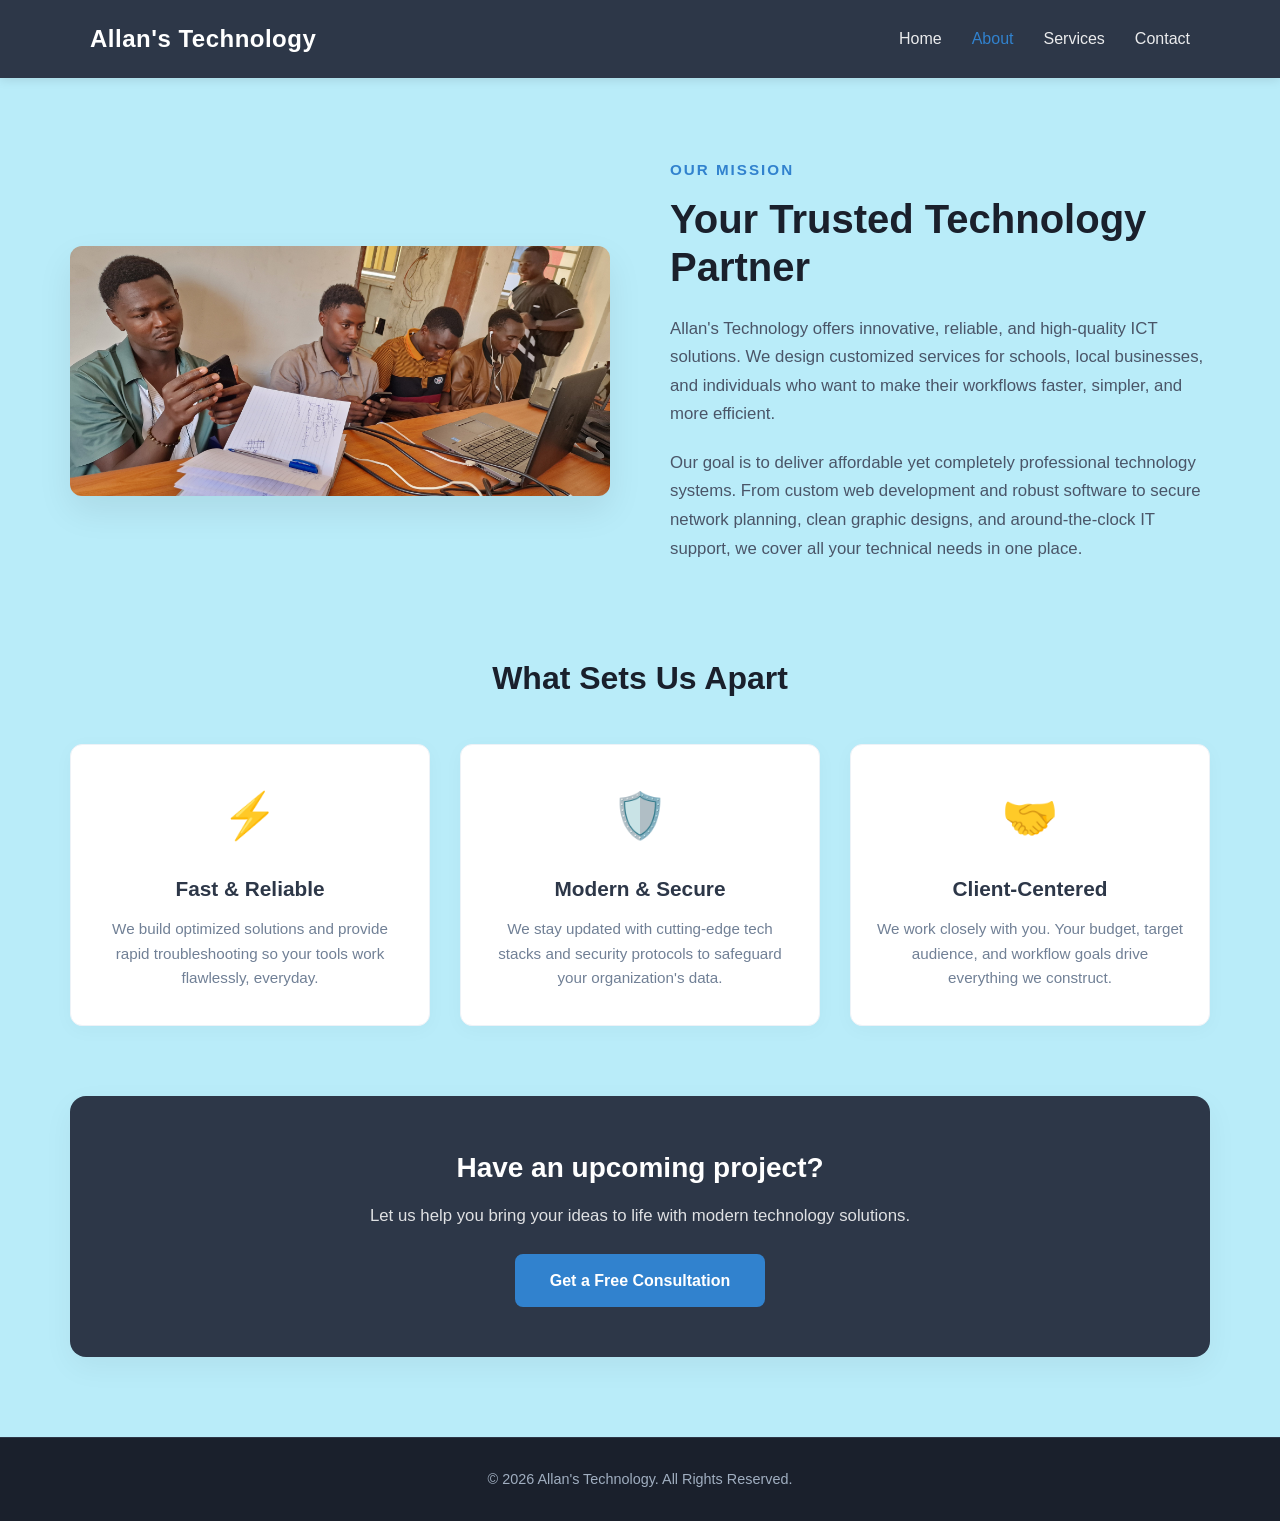
<file: About.html>
<!DOCTYPE html>
<html lang="en">
<head>
  <meta charset="UTF-8">
  <meta name="viewport" content="width=device-width, initial-scale=1.0">
  <title>About Us - Allan's Technology</title>
 
  <style>
    /* --- CSS RESET & BASE STYLES --- */
    * {
      margin: 0;
      padding: 0;
      box-box: border-box;
      box-sizing: border-box;
    }

    body {
      font-family: 'Inter', sans-serif;
      line-height: 1.6;
      color: #333333;
      background-color: #b9ecf9;
    }

    a {
      text-decoration: none;
      color: inherit;
    }

    /* --- HEADER & NAVIGATION --- */
    header {
      background-color: #2d3748; /* Matching the dark grey/blue navbar in your screenshot */
      color: #ffffff;
      padding: 20px 0;
      position: sticky;
      top: 0;
      z-index: 1000;
      box-shadow: 0 2px 10px rgba(0, 0, 0, 0.1);
    }

    .nav-container {
      max-width: 1140px;
      margin: 0 auto;
      display: flex;
      justify-content: space-between;
      align-items: center;
      padding: 0 20px;
    }

    .logo {
      font-size: 1.5rem;
      font-weight: 700;
      letter-spacing: 0.5px;
    }

    .nav-links {
      display: flex;
      list-style: none;
      gap: 30px;
    }

    .nav-links a {
      font-size: 1rem;
      font-weight: 500;
      transition: color 0.3s ease;
      opacity: 0.9;
    }

    .nav-links a:hover,
    .nav-links a.active {
      color: #3182ce; /* Active link blue accent */
      opacity: 1;
    }

    /* --- ABOUT SECTION --- */
    .about-section {
      padding: 80px 20px;
    }

    .about-container {
      max-width: 1140px;
      margin: 0 auto;
    }

    /* Two-Column Row */
    .about-row {
      display: flex;
      align-items: center;
      justify-content: space-between;
      gap: 60px;
      margin-bottom: 70px;
    }

    .about-col {
      flex: 1;
    }

    /* Left Side: Image Container */
    .image-container {
      position: relative;
    }

    .about-img {
      width: 100%;
      max-width: 800px;
      height: 250px;
      object-fit: cover;
      border-radius: 12px;
      box-shadow: 0 15px 35px rgba(0, 0, 0, 0.08);
      background-color: #e2e8f0; /* Gray fallback background in case the image fails to load */
      display: block;
    }

    /* Right Side: Text */
    .section-tagline {
      color: #3182ce;
      font-size: 0.95rem;
      text-transform: uppercase;
      letter-spacing: 2px;
      margin-bottom: 12px;
      font-weight: 700;
    }

    .section-title {
      font-size: 2.5rem;
      color: #1a202c;
      margin-bottom: 24px;
      font-weight: 700;
      line-height: 1.2;
    }

    .about-description {
      font-size: 1.05rem;
      line-height: 1.7;
      color: #4a5568;
      margin-bottom: 20px;
    }

    /* --- VALUES CARD SECTION --- */
    .values-section-title {
      text-align: center;
      font-size: 2rem;
      color: #1a202c;
      margin-bottom: 40px;
      font-weight: 700;
    }

    .values-row {
      display: flex;
      justify-content: space-between;
      gap: 30px;
      margin-bottom: 70px;
    }

    .value-card {
      flex: 1;
      background: #ffffff;
      padding: 35px 25px;
      border-radius: 12px;
      box-shadow: 0 4px 20px rgba(0, 0, 0, 0.03);
      transition: transform 0.3s ease, box-shadow 0.3s ease;
      text-align: center;
      border: 1px solid #edf2f7;
    }

    .value-card:hover {
      transform: translateY(-8px);
      box-shadow: 0 12px 30px rgba(0, 0, 0, 0.08);
    }

    .value-icon {
      font-size: 2.8rem;
      margin-bottom: 20px;
    }

    .value-card h3 {
      font-size: 1.3rem;
      color: #2d3748;
      margin-bottom: 12px;
      font-weight: 600;
    }

    .value-card p {
      font-size: 0.95rem;
      line-height: 1.6;
      color: #718096;
    }

    /* --- CALL TO ACTION (CTA) --- */
    .about-cta {
      text-align: center;
      background: #2d3748;
      color: #ffffff;
      padding: 50px 30px;
      border-radius: 16px;
      box-shadow: 0 10px 30px rgba(0, 0, 0, 0.05);
    }

    .about-cta h4 {
      font-size: 1.75rem;
      margin-bottom: 12px;
      font-weight: 600;
    }

    .about-cta p {
      font-size: 1.05rem;
      opacity: 0.85;
      margin-bottom: 24px;
    }

    .cta-button {
      display: inline-block;
      background-color: #3182ce;
      color: #ffffff;
      padding: 14px 35px;
      font-weight: 600;
      border-radius: 8px;
      transition: background-color 0.2s ease, transform 0.1s ease;
    }

    .cta-button:hover {
      background-color: #2b6cb0;
      transform: translateY(-1px);
    }

    /* --- FOOTER --- */
    footer {
      background-color: #1a202c;
      color: #a0aec0;
      padding: 30px 20px;
      text-align: center;
      font-size: 0.9rem;
      border-top: 1px solid #2d3748;
    }

    /* --- RESPONSIVE LAYOUT (Mobile-Friendly) --- */
    @media (max-width: 768px) {
      .nav-container {
        flex-direction: column;
        gap: 15px;
      }

      .about-row {
        flex-direction: column;
        gap: 40px;
      }

      .about-img {
        max-width: 100%;
        height: auto;
        max-height: 280px;
      }

      .values-row {
        flex-direction: column;
        gap: 20px;
      }

      .section-title {
        font-size: 2rem;
      }
    }
  </style>
</head>
<body>

  <!-- HEADER & NAVIGATION -->
  <header>
    <div class="nav-container">
      <div class="logo">Allan's Technology</div>
      <nav>
        <ul class="nav-links">
          <li><a href="index.html">Home</a></li>
          <li><a href="about.html" class="active">About</a></li>
          <li><a href="services.html">Services</a></li>
          <li><a href="contact.html">Contact</a></li>
        </ul>
      </nav>
    </div>
  </header>

  <!-- MAIN CONTENT AREA -->
  <main class="about-section">
    <div class="about-container">
      
      <!-- Top Section: Image & Intro text -->
      <div class="about-row">
        <!-- Left: Image Box -->
        <div class="about-col image-container">
          
          <img src="company.jpg" width="200" height="200" alt="About Allan's Technology Logo" class="about-img">
        </div>
        
        <!-- Right: Professional Narrative -->
        <div class="about-col">
          <h3 class="section-tagline">Our Mission</h3>
          <h2 class="section-title">Your Trusted Technology Partner</h2>
          <p class="about-description">
            Allan's Technology offers innovative, reliable, and high-quality ICT solutions. We design customized services for schools, local businesses, and individuals who want to make their workflows faster, simpler, and more efficient.
          </p>
          <p class="about-description">
            Our goal is to deliver affordable yet completely professional technology systems. From custom web development and robust software to secure network planning, clean graphic designs, and around-the-clock IT support, we cover all your technical needs in one place.
          </p>
        </div>
      </div>

      <!-- Center: Company Values Title -->
      <h2 class="values-section-title">What Sets Us Apart</h2>

      <!-- Bottom Grid: Three Core Cards -->
      <div class="values-row">
        <!-- Card 1 -->
        <div class="value-card">
          <div class="value-icon">⚡</div>
          <h3>Fast & Reliable</h3>
          <p>We build optimized solutions and provide rapid troubleshooting so your tools work flawlessly, everyday.</p>
        </div>
        
        <!-- Card 2 -->
        <div class="value-card">
          <div class="value-icon">🛡️</div>
          <h3>Modern & Secure</h3>
          <p>We stay updated with cutting-edge tech stacks and security protocols to safeguard your organization's data.</p>
        </div>
        
        <!-- Card 3 -->
        <div class="value-card">
          <div class="value-icon">🤝</div>
          <h3>Client-Centered</h3>
          <p>We work closely with you. Your budget, target audience, and workflow goals drive everything we construct.</p>
        </div>
      </div>

      <!-- Footer Action Block -->
      <div class="about-cta">
        <h4>Have an upcoming project?</h4>
        <p>Let us help you bring your ideas to life with modern technology solutions.</p>
        <a href="#contact" class="cta-button">Get a Free Consultation</a>
      </div>

    </div>
  </main>

  <!-- FOOTER -->
  <footer>
    <p class="copyright">

© 2026 Allan's Technology.

All Rights Reserved.

</p>
  </footer>

</body>
</html>
</file>
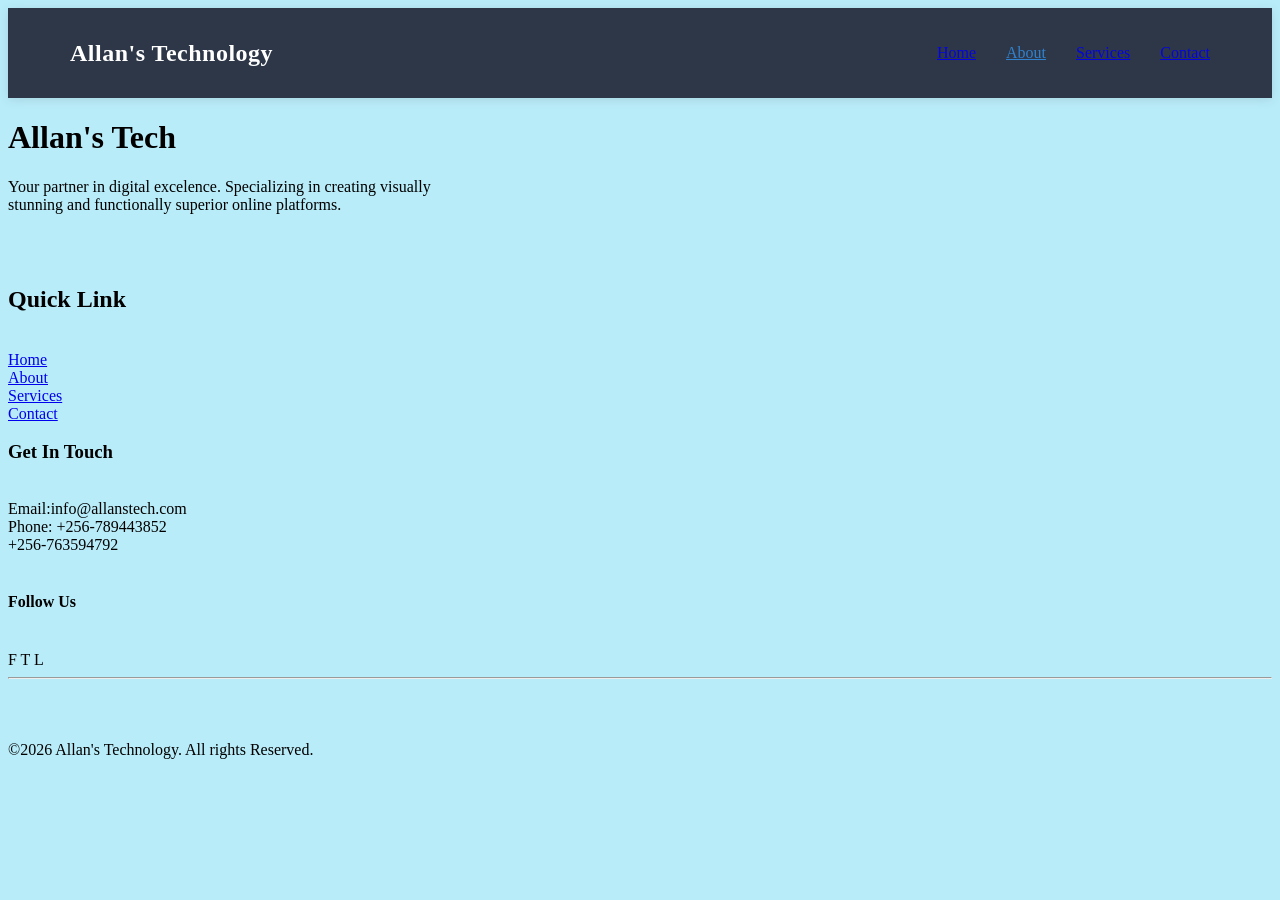
<file: Allan's Tech2.html>
<!DOCTYPE html>
<html lang="en">
<head>
    <meta charset="UTF-8">
    <meta name="viewport" content="width=device-width, initial-scale=1.0">
    <title>contact</title>
    <style>
        body{
            background-color: #b9ecf9;
        }
        header {
      background-color: #2d3748; /* Matching the dark grey/blue navbar in your screenshot */
      color: #ffffff;
      padding: 20px 0;
      position: sticky;
      top: 0;
      z-index: 1000;
      box-shadow: 0 2px 10px rgba(0, 0, 0, 0.1);
    }
       .nav-container {
      max-width: 1140px;
      margin: 0 auto;
      display: flex;
      justify-content: space-between;
      align-items: center;
      padding: 0 20px;
    }

    .logo {
      font-size: 1.5rem;
      font-weight: 700;
      letter-spacing: 0.5px;
    }

    .nav-links {
      display: flex;
      list-style: none;
      gap: 30px;
    }

    .nav-links a {
      font-size: 1rem;
      font-weight: 500;
      transition: color 0.3s ease;
      opacity: 0.9;
    }

    .nav-links a:hover,
    .nav-links a.active {
      color: #3182ce; /* Active link blue accent */
      opacity: 1;
    }


    </style>
</head>
<body>
     <header>
    <div class="nav-container">
      <div class="logo">Allan's Technology</div>
      <nav>
        <ul class="nav-links">
          <li><a href="index.html">Home</a></li>
          <li><a href="about.html" class="active">About</a></li>
          <li><a href="services.html">Services</a></li>
          <li><a href="contact.html">Contact</a></li>
        </ul>
      </nav>
    </div>
  </header>
    <h1>Allan's Tech</h1>
    <p> Your partner in digital excelence. Specializing in creating visually <br>
    stunning and functionally superior online platforms.</p><br> 
    <br>
    <h2>Quick Link</h2><br>
    <a href="#home">Home</a><br>
<a href="About.html">About</a><br>
<a href="services.html">Services</a><br>
<a href="Contact.html">Contact</a>
    <br>
    <h3>Get In Touch</h3><br>
    Email:info@allanstech.com <br>
    Phone: +256-789443852 <br>
           +256-763594792  <br>
           <br>
           <h4> Follow Us</h4><br>
           F  T  L <br>
           <hr> <br>
           <br>
           <br>
        &copy;2026 Allan's Technology. All rights Reserved.
</body>
</html>
</file>
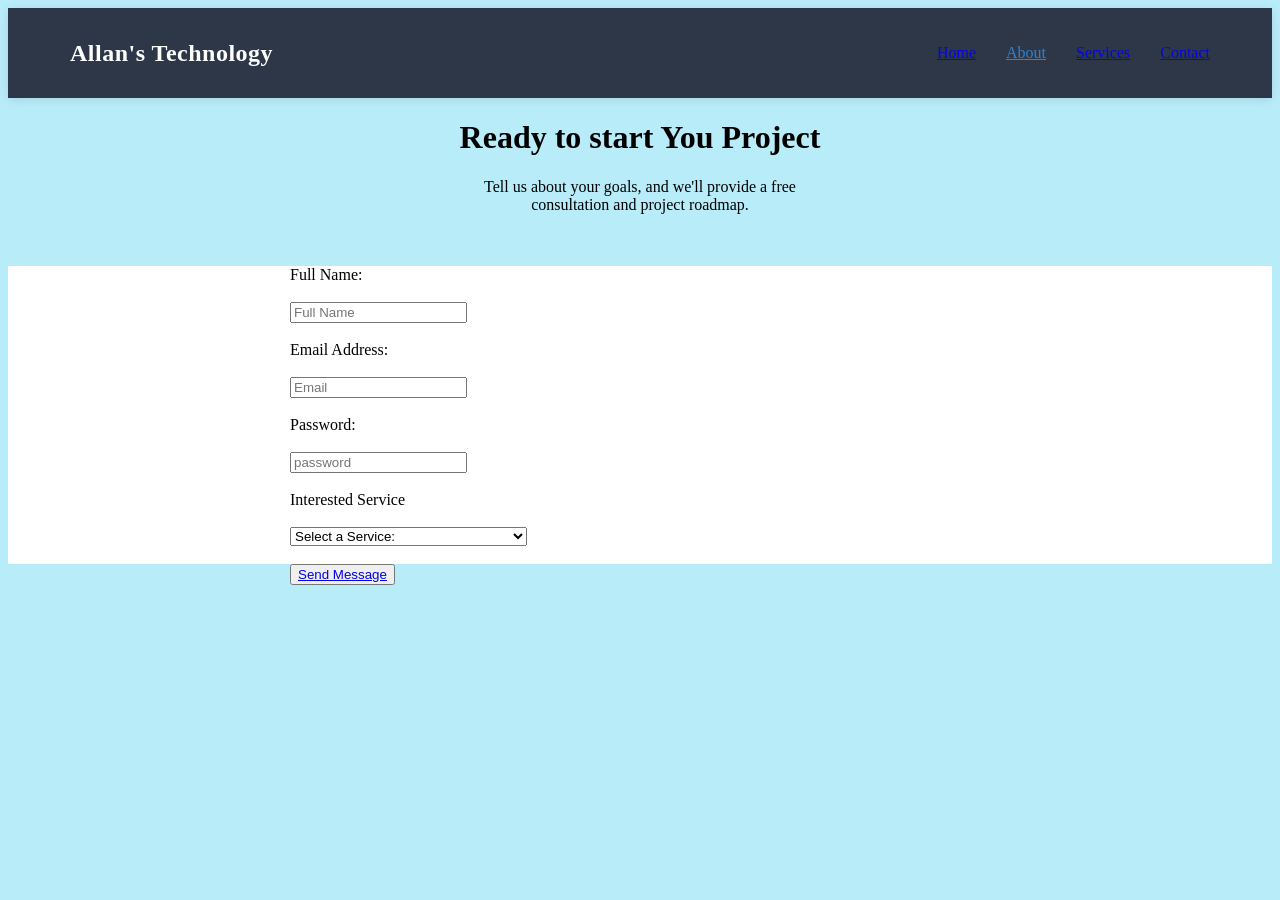
<file: Contact.html>
<!DOCTYPE html>
<html lang="en">
<head>
    <meta charset="UTF-8">
    <meta name="viewport" content="width=device-width, initial-scale=1.0">
    <title>Contact</title>
      <style>
        body{
            background: #b9ecf9;
        }
         header {
      background-color: #2d3748; /* Matching the dark grey/blue navbar in your screenshot */
      color: #ffffff;
      padding: 20px 0;
      position: sticky;
      top: 0;
      z-index: 1000;
      box-shadow: 0 2px 10px rgba(0, 0, 0, 0.1);
    }
       .nav-container {
      max-width: 1140px;
      margin: 0 auto;
      display: flex;
      justify-content: space-between;
      align-items: center;
      padding: 0 20px;
    }

    .logo {
      font-size: 1.5rem;
      font-weight: 700;
      letter-spacing: 0.5px;
    }

    .nav-links {
      display: flex;
      list-style: none;
      gap: 30px;
    }

    .nav-links a {
      font-size: 1rem;
      font-weight: 500;
      transition: color 0.3s ease;
      opacity: 0.9;
    }

    .nav-links a:hover,
    .nav-links a.active {
      color: #3182ce; /* Active link blue accent */
      opacity: 1;
    }


button{
    text-decoration: none;
    color: #000;
    position: absolute;
    text-align: center;
    text-item: center;
}
button:hover{
    color: rgb(59,174, 209);
}
#details{
background:#ffffff;
}
form{
    width:100%;
    max-width:700px;
    margin:auto;

}
h1{
    text-align: center;
    color: black;
}
p{
    text-align: center;
}
    </style>
</head>
<body>
     <header>
    <div class="nav-container">
      <div class="logo">Allan's Technology</div>
      <nav>
        <ul class="nav-links">
          <li><a href="index.html">Home</a></li>
          <li><a href="about.html" class="active">About</a></li>
          <li><a href="services.html">Services</a></li>
          <li><a href="contact.html">Contact</a></li>
        </ul>
      </nav>
    </div>
  </header>
    <h1> Ready to start You Project</h1>
    <p>Tell us  about your goals, and we'll provide a free <br> consultation and project roadmap. </p><br>
    <br>
    <section id="details">
    <form action="text"><label for="#">Full Name:</label><br> 
        <br>
    <input type="text"name="fullname"placeholder="Full Name"required><br>
    <br>
    <label for="#">Email Address:</label><br>
    <br>
    <input type="text"name="fullname"placeholder="Email"required><br>
    <br>
     <label for="#">Password:</label><br>
    <br>
    <input type="text"name="fullname"placeholder="password"required><br>
    <br>
    <label for="#">Interested Service</label><br>
    <br>
<select name="Select a Service" id="Select a Service">
    <option value="text">Select a Service:</option>
     <option value="text"> Web Design(UX/UI)</option>
        <option value="text"> Web Development</option>
        <option value="text"> Graphic Design/Branding</option>
        <option value="text"> Full Package(Design&Development)</option>
</select><br>
<br>
    <button type="submit"><a href="Allan's Tech2.html">Send Message</a></button>
    </form>
    </section>
</body>
</html>
</file>
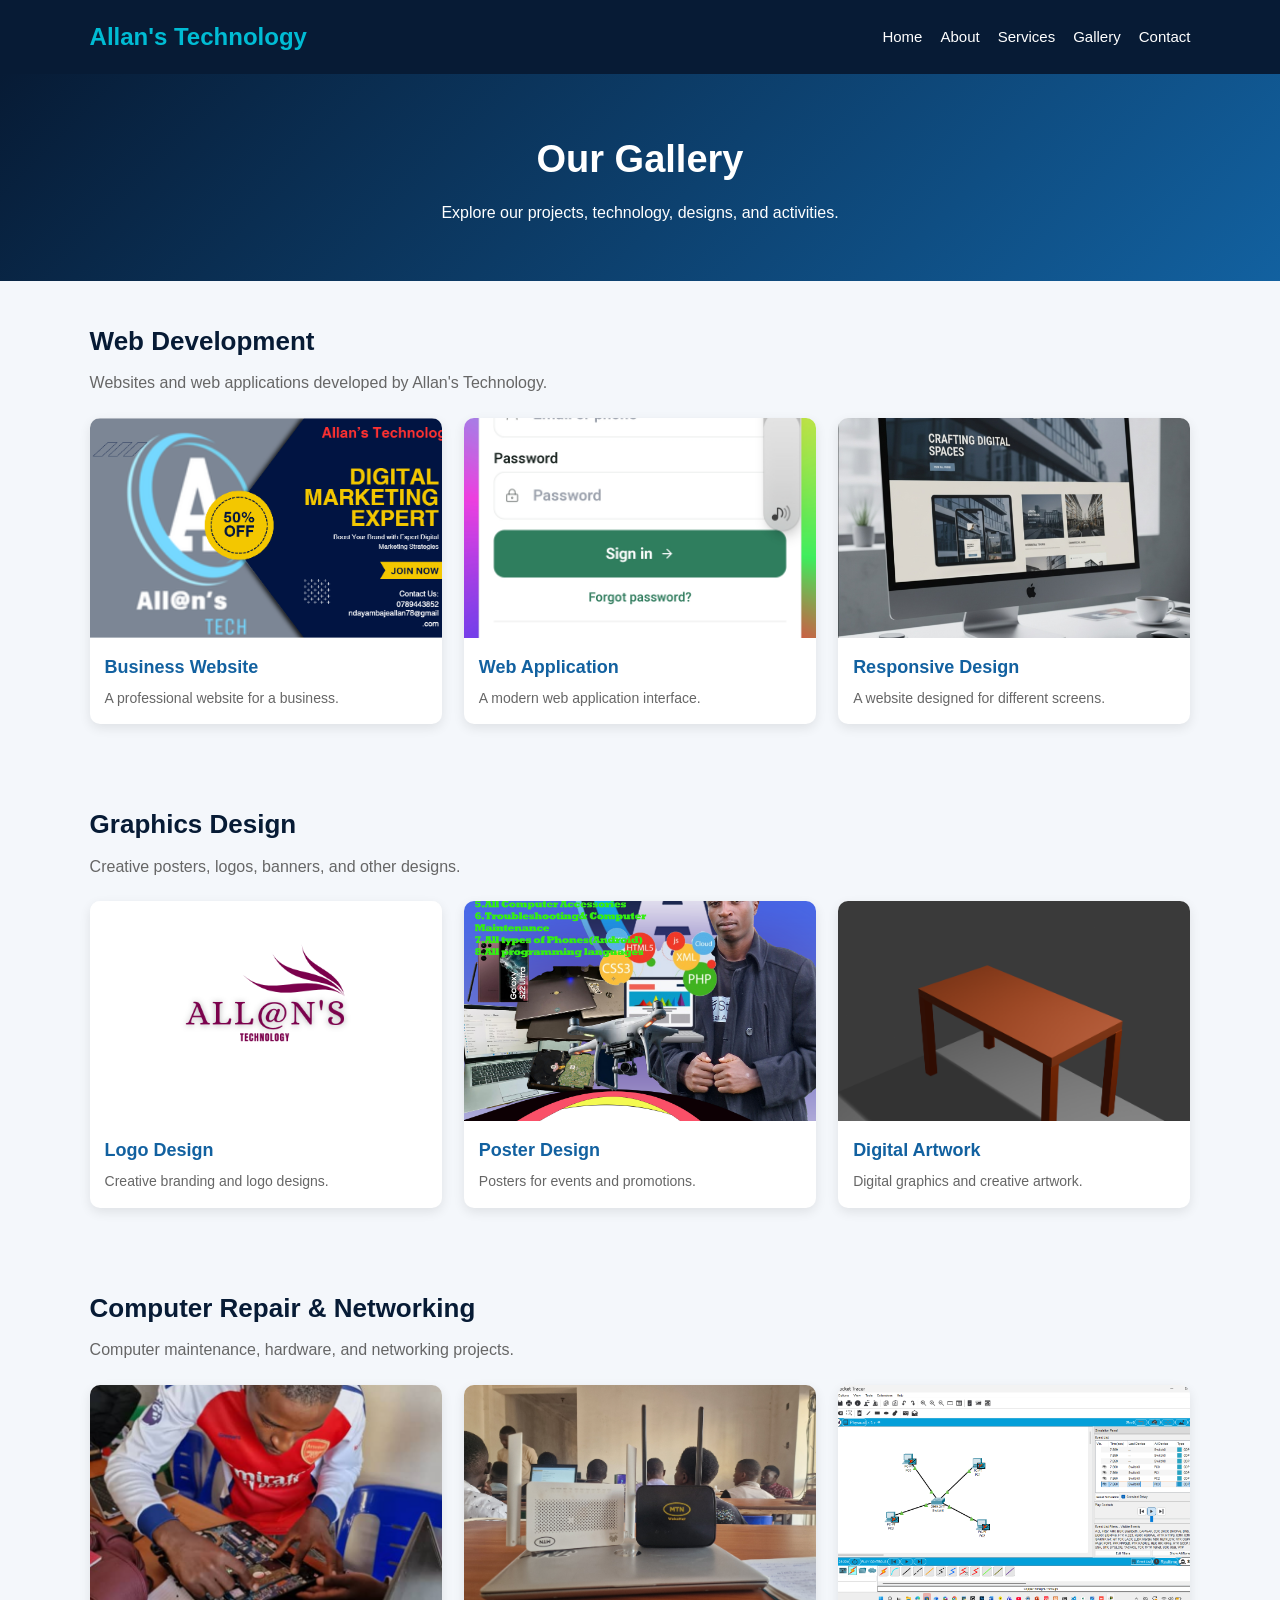
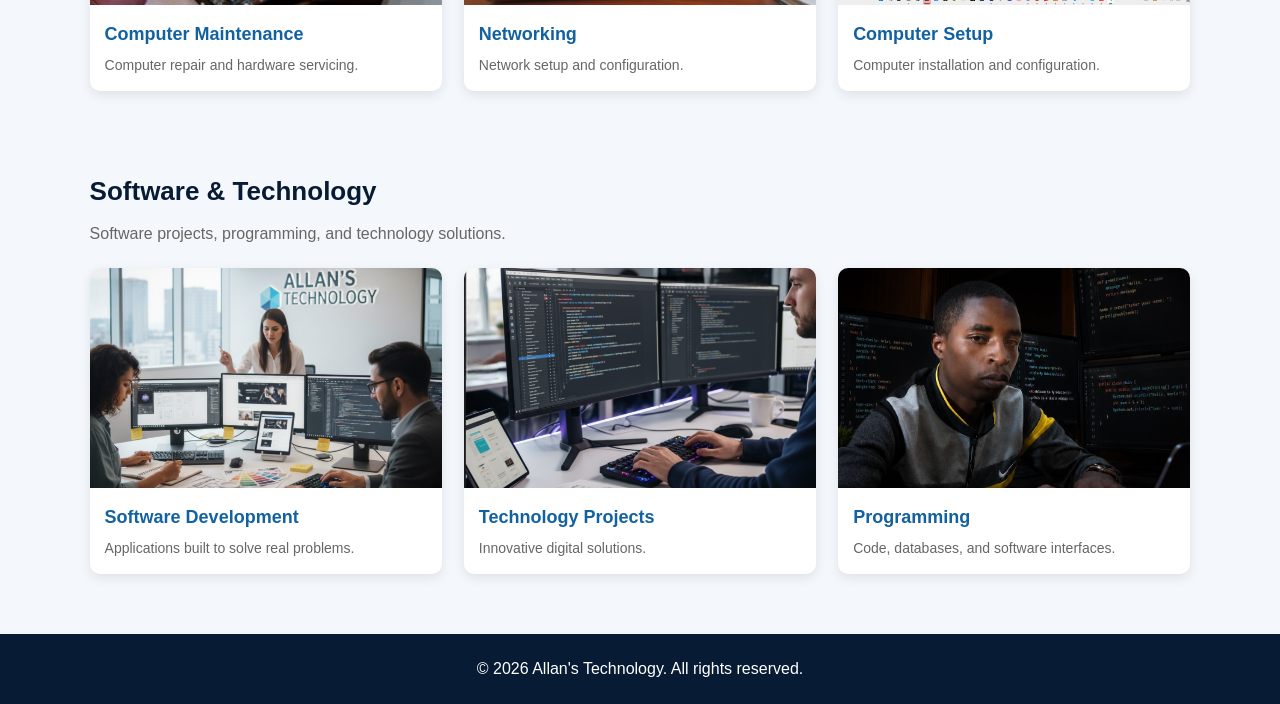
<file: gallery.html>
<!DOCTYPE html>
<html lang="en">
<head>
    <meta charset="UTF-8">
    <meta name="viewport" content="width=device-width, initial-scale=1.0">
    <title>Gallery | Allan's Technology</title>

    <style>
        * {
            margin: 0;
            padding: 0;
            box-sizing: border-box;
        }

        body {
            font-family: Arial, sans-serif;
            background-color: #f4f7fb;
            color: #222;
            line-height: 1.6;
        }

        /* Navigation bar */
        header {
            background-color: #071b35;
            color: white;
            padding: 18px 7%;
            display: flex;
            justify-content: space-between;
            align-items: center;
            flex-wrap: wrap;
            gap: 15px;
        }

        .logo {
            font-size: 24px;
            font-weight: bold;
            color: #00bcd4;
        }

        nav {
            display: flex;
            flex-wrap: wrap;
            gap: 18px;
        }

        nav a {
            color: white;
            text-decoration: none;
            font-size: 15px;
        }

        nav a:hover {
            color: #00bcd4;
        }

        /* Gallery introduction */
        .hero {
            text-align: center;
            padding: 55px 20px;
            background: linear-gradient(135deg, #071b35, #1261a0);
            color: white;
        }

        .hero h1 {
            font-size: 38px;
            margin-bottom: 10px;
        }

        .hero p {
            font-size: 16px;
        }

        /* Gallery sections */
        .gallery-section {
            padding: 40px 7%;
        }

        .gallery-section h2 {
            color: #071b35;
            margin-bottom: 8px;
            font-size: 26px;
        }

        .section-description {
            color: #666;
            margin-bottom: 22px;
        }

        /* Responsive picture columns */
        .gallery-grid {
            display: grid;
            grid-template-columns: repeat(3, minmax(0, 1fr));
            gap: 22px;
        }

        .gallery-item {
            background: white;
            border-radius: 10px;
            overflow: hidden;
            box-shadow: 0 4px 12px rgba(0, 0, 0, 0.09);
            transition: transform 0.3s;
        }

        .gallery-item:hover {
            transform: translateY(-5px);
        }

        .gallery-item img {
            display: block;
            width: 100%;
            height: 220px;
            object-fit: cover;
        }

        .gallery-caption {
            padding: 15px;
        }

        .gallery-caption h3 {
            color: #1261a0;
            margin-bottom: 5px;
            font-size: 18px;
        }

        .gallery-caption p {
            color: #666;
            font-size: 14px;
        }

        /* Footer */
        footer {
            text-align: center;
            background-color: #071b35;
            color: white;
            padding: 22px;
            margin-top: 20px;
        }

        /* Tablet */
        @media (max-width: 900px) {
            .gallery-grid {
                grid-template-columns: repeat(2, minmax(0, 1fr));
            }
        }

        /* Mobile phone */
        @media (max-width: 550px) {
            header {
                flex-direction: column;
                text-align: center;
            }

            nav {
                justify-content: center;
                gap: 12px;
            }

            .hero h1 {
                font-size: 30px;
            }

            .gallery-grid {
                grid-template-columns: 1fr;
            }

            .gallery-section {
                padding: 30px 5%;
            }
        }
    </style>
</head>

<body>

    <!-- Header and navigation -->
    <header>
        <div class="logo">Allan's Technology</div>

        <nav>
            <a href="index.html">Home</a>
            <a href="about.html">About</a>
            <a href="services.html">Services</a>
            <a href="gallery.html">Gallery</a>
            <a href="contact.html">Contact</a>
        </nav>
    </header>

    <!-- Introduction -->
    <section class="hero">
        <h1>Our Gallery</h1>
        <p>Explore our projects, technology, designs, and activities.</p>
    </section>

    <!-- Section 1: Web development -->
    <section class="gallery-section">
        <h2>Web Development</h2>
        <p class="section-description">
            Websites and web applications developed by Allan's Technology.
        </p>

        <div class="gallery-grid">
            <div class="gallery-item">
                <img src="business.png" alt="Website project one">
                <div class="gallery-caption">
                    <h3>Business Website</h3>
                    <p>A professional website for a business.</p>
                </div>
            </div>

            <div class="gallery-item">
                <img src="web.jpg" alt="Website project two">
                <div class="gallery-caption">
                    <h3>Web Application</h3>
                    <p>A modern web application interface.</p>
                </div>
            </div>

            <div class="gallery-item">
                <img src="responsive.jpg" alt="Website project three">
                <div class="gallery-caption">
                    <h3>Responsive Design</h3>
                    <p>A website designed for different screens.</p>
                </div>
            </div>
        </div>
    </section>

    <!-- Section 2: Graphics design -->
    <section class="gallery-section">
        <h2>Graphics Design</h2>
        <p class="section-description">
            Creative posters, logos, banners, and other designs.
        </p>

        <div class="gallery-grid">
            <div class="gallery-item">
                <img src="logo.png" alt="Graphic design one">
                <div class="gallery-caption">
                    <h3>Logo Design</h3>
                    <p>Creative branding and logo designs.</p>
                </div>
            </div>

            <div class="gallery-item">
                <img src="poster.png" alt="Graphic design two">
                <div class="gallery-caption">
                    <h3>Poster Design</h3>
                    <p>Posters for events and promotions.</p>
                </div>
            </div>

            <div class="gallery-item">
                <img src="digital.png" alt="Graphic design three">
                <div class="gallery-caption">
                    <h3>Digital Artwork</h3>
                    <p>Digital graphics and creative artwork.</p>
                </div>
            </div>
        </div>
    </section>

    <!-- Section 3: Computer and networking -->
    <section class="gallery-section">
        <h2>Computer Repair & Networking</h2>
        <p class="section-description">
            Computer maintenance, hardware, and networking projects.
        </p>

        <div class="gallery-grid">
            <div class="gallery-item">
                <img src="mantainance.jpg" alt="Computer repair">
                <div class="gallery-caption">
                    <h3>Computer Maintenance</h3>
                    <p>Computer repair and hardware servicing.</p>
                </div>
            </div>

            <div class="gallery-item">
                <img src="Networking.jpg" alt="Networking project">
                <div class="gallery-caption">
                    <h3>Networking</h3>
                    <p>Network setup and configuration.</p>
                </div>
            </div>

            <div class="gallery-item">
                <img src="setup.png" alt="Computer setup">
                <div class="gallery-caption">
                    <h3>Computer Setup</h3>
                    <p>Computer installation and configuration.</p>
                </div>
            </div>
        </div>
    </section>

    <!-- Section 4: Software and technology -->
    <section class="gallery-section">
        <h2>Software & Technology</h2>
        <p class="section-description">
            Software projects, programming, and technology solutions.
        </p>

        <div class="gallery-grid">
            <div class="gallery-item">
                <img src="software.jpg" alt="Software project one">
                <div class="gallery-caption">
                    <h3>Software Development</h3>
                    <p>Applications built to solve real problems.</p>
                </div>
            </div>

            <div class="gallery-item">
                <img src="project.jpg" alt="Technology project">
                <div class="gallery-caption">
                    <h3>Technology Projects</h3>
                    <p>Innovative digital solutions.</p>
                </div>
            </div>

            <div class="gallery-item">
                <img src="programming.png" alt="Programming project">
                <div class="gallery-caption">
                    <h3>Programming</h3>
                    <p>Code, databases, and software interfaces.</p>
                </div>
            </div>
        </div>
    </section>

    <!-- Footer -->
    <footer>
        <p>&copy; 2026 Allan's Technology. All rights reserved.</p>
    </footer>

</body>
</html>
</file>
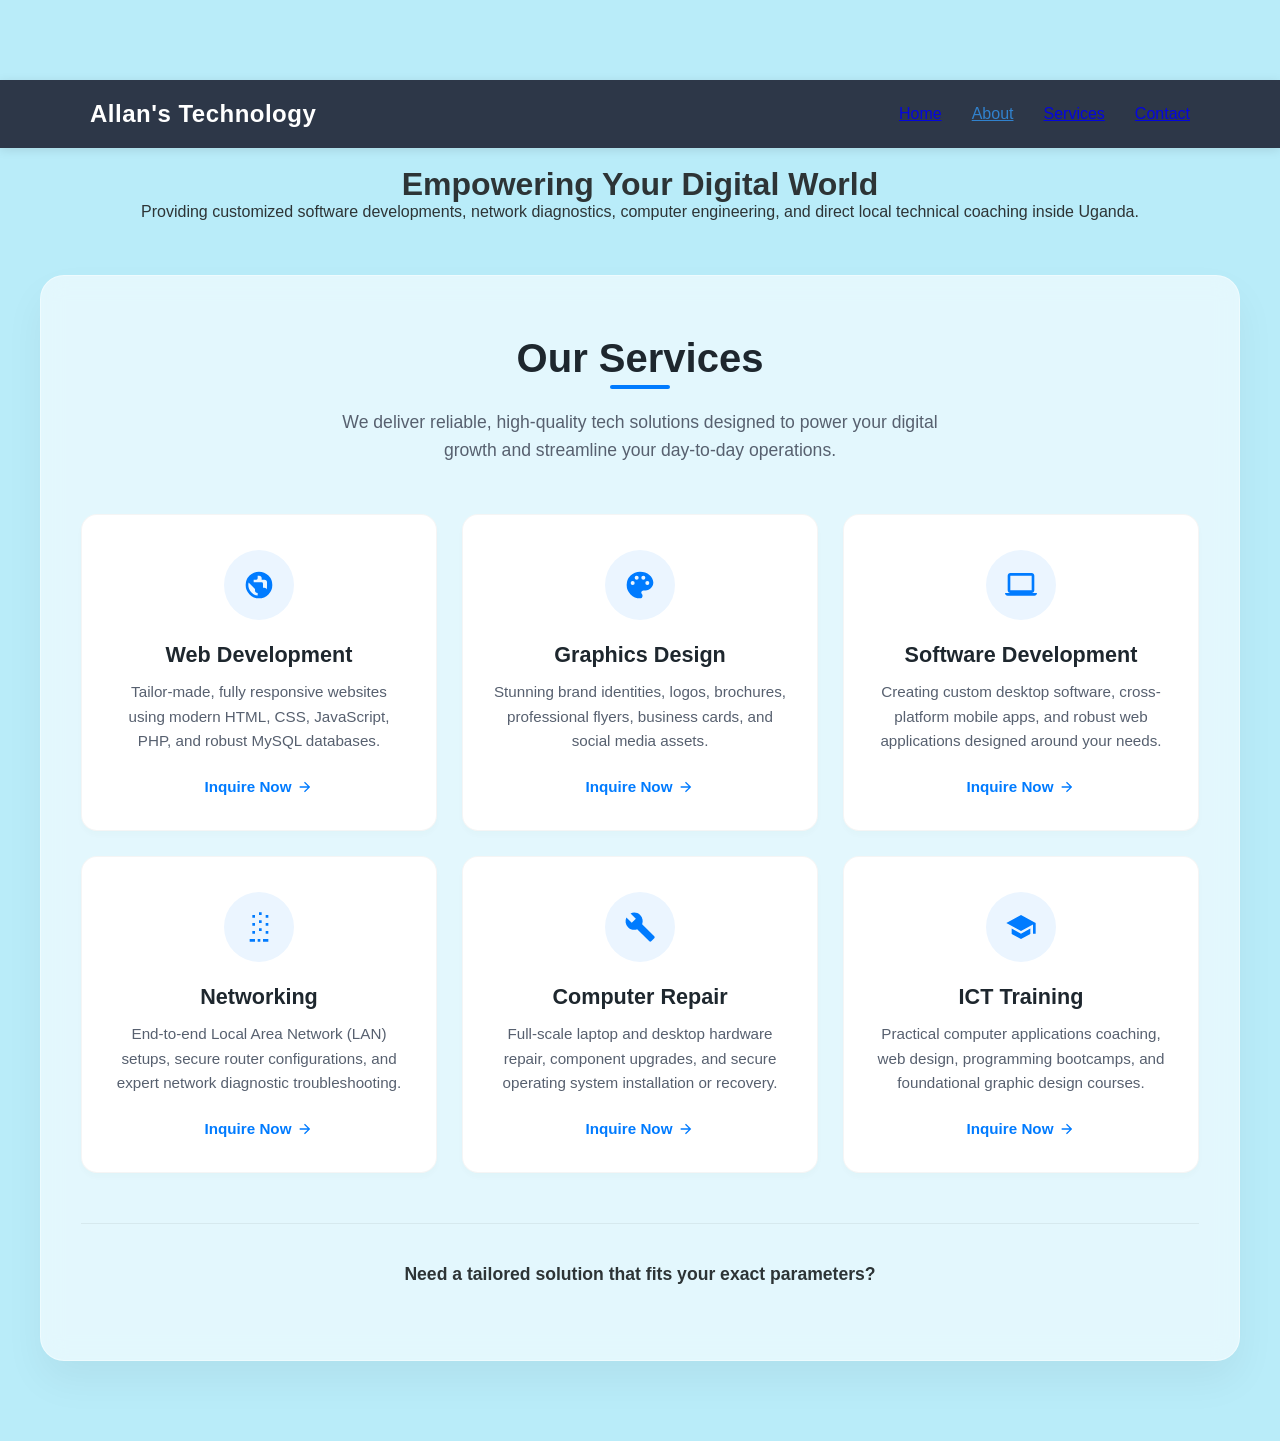
<file: services.html>
<!DOCTYPE html>
<html lang="en">
<head>
    <meta charset="UTF-8">
    <meta name="viewport" content="width=device-width, initial-scale=1.0">
    <title>Allan's Technology - Professional IT Solutions</title>
    <style>
        
        * {
            box-sizing: border-box;
            margin: 0;
            padding: 0;
            scroll-behavior: smooth; /* Enables smooth scrolling when clicking Nav links */
        }

        body {
            font-family: 'Plus Jakarta Sans', sans-serif;
            background: #b9ecf9;
            color: #2d3436;
            min-height: 100vh;
            padding-top: 80px; /* Offset to prevent content from going behind the fixed navigation bar */
        }
        h1{
        text-align: center;
        }
        p{
            text-align: center;
        }

        header {
      background-color: #2d3748; /* Matching the dark grey/blue navbar in your screenshot */
      color: #ffffff;
      padding: 20px 0;
      position: sticky;
      top: 0;
      z-index: 1000;
      box-shadow: 0 2px 10px rgba(0, 0, 0, 0.1);
    }
       .nav-container {
      max-width: 1140px;
      margin: 0 auto;
      display: flex;
      justify-content: space-between;
      align-items: center;
      padding: 0 20px;
    }

    .logo {
      font-size: 1.5rem;
      font-weight: 700;
      letter-spacing: 0.5px;
    }

    .nav-links {
      display: flex;
      list-style: none;
      gap: 30px;
    }

    .nav-links a {
      font-size: 1rem;
      font-weight: 500;
      transition: color 0.3s ease;
      opacity: 0.9;
    }

    .nav-links a:hover,
    .nav-links a.active {
      color: #3182ce; /* Active link blue accent */
      opacity: 1;
    }

        /* --- SERVICES SECTION CONTAINER --- */
        .services-section {
            max-width: 1200px;
            width: calc(100% - 40px);
            margin: 0 auto 80px auto;
            background: rgba(255, 255, 255, 0.6);
            backdrop-filter: blur(12px);
            -webkit-backdrop-filter: blur(12px);
            border-radius: 24px;
            padding: 60px 40px;
            box-shadow: 0 20px 40px rgba(0, 0, 0, 0.05);
            border: 1px solid rgba(255, 255, 255, 0.4);
        }

        /* Header Styling inside Services */
        .services-header {
            text-align: center;
            margin-bottom: 50px;
        }

        .section-title {
            font-size: 2.5rem;
            font-weight: 800;
            color: #1e272e;
            margin-bottom: 12px;
            position: relative;
            display: inline-block;
        }

        /* Decorative line under title */
        .section-title::after {
            content: '';
            position: absolute;
            left: 50%;
            bottom: -8px;
            transform: translateX(-50%);
            width: 60px;
            height: 4px;
            background: #007bff;
            border-radius: 2px;
        }

        .section-subtitle {
            font-size: 1.1rem;
            color: #57606f;
            max-width: 650px;
            margin: 15px auto 0 auto;
            line-height: 1.6;
            font-weight: 500;
        }

        /* Responsive CSS Grid (3 columns on Desktop, 2 on Tablet, 1 on Mobile) */
        .services-container {
            display: grid;
            grid-template-columns: repeat(auto-fit, minmax(320px, 1fr));
            gap: 25px;
            margin-bottom: 50px;
        }

        /* Service Card Styling */
        .service-card {
            background: #ffffff;
            border-radius: 16px;
            padding: 35px 30px;
            text-align: center;
            box-shadow: 0 4px 6px rgba(0, 0, 0, 0.02);
            transition: all 0.4s cubic-bezier(0.165, 0.84, 0.44, 1);
            border: 1px solid rgba(0, 0, 0, 0.04);
            display: flex;
            flex-direction: column;
            align-items: center;
            position: relative;
            overflow: hidden;
        }

        /* Hover Interactions */
        .service-card:hover {
            transform: translateY(-8px);
            box-shadow: 0 15px 30px rgba(0, 123, 255, 0.12);
            border-color: rgba(0, 123, 255, 0.2);
        }

        /* Subtle top border accent on card hover */
        .service-card::before {
            content: '';
            position: absolute;
            top: 0;
            left: 0;
            width: 100%;
            height: 4px;
            background: #007bff;
            transform: scaleX(0);
            transition: transform 0.3s ease;
        }

        .service-card:hover::before {
            transform: scaleX(1);
        }

        /* Card Icon Wrapper */
        .card-icon-box {
            width: 70px;
            height: 70px;
            background-color: #ebf5ff;
            border-radius: 50%;
            display: flex;
            justify-content: center;
            align-items: center;
            margin-bottom: 22px;
            transition: all 0.3s ease;
        }

        .service-card:hover .card-icon-box {
            background-color: #007bff;
        }

        .card-icon-box svg {
            width: 32px;
            height: 32px;
            fill: #007bff;
            transition: fill 0.3s ease;
        }

        .service-card:hover .card-icon-box svg {
            fill: #ffffff;
        }

        /* Typography Inside Cards */
        .service-card h3 {
            font-size: 1.35rem;
            color: #1e272e;
            margin-bottom: 12px;
            font-weight: 700;
        }

        .service-card p {
            font-size: 0.95rem;
            color: #57606f;
            line-height: 1.6;
            margin-bottom: 25px;
            flex-grow: 1; /* Pushes the CTA to the absolute bottom */
        }

        /* Card Individual CTA (Inquire Link) */
        .card-cta {
            display: inline-flex;
            align-items: center;
            font-size: 0.95rem;
            font-weight: 700;
            color: #007bff;
            text-decoration: none;
            transition: color 0.2s ease, transform 0.2s ease;
            gap: 6px;
        }

        .card-cta:hover {
            color: #0056b3;
        }

        .card-cta svg {
            width: 16px;
            height: 16px;
            fill: currentColor;
            transition: transform 0.2s ease;
        }

        .card-cta:hover svg {
            transform: translateX(4px);
        }

        /* Services Footer (Below the Grid) */
        .services-footer {
            text-align: center;
            border-top: 1px solid rgba(0, 0, 0, 0.06);
            padding-top: 40px;
        }

        .services-footer p {
            font-size: 1.1rem;
            color: #2d3436;
            margin-bottom: 15px;
            font-weight: 600;
        }

        /* Professional Accent Primary CTA Button */
        .btn-primary {
            display: inline-flex;
            align-items: center;
            background-color: #007bff;
            color: #ffffff;
            padding: 14px 32px;
            border-radius: 50px;
            text-decoration: none;
            font-weight: 700;
            font-size: 1rem;
            letter-spacing: 0.3px;
            box-shadow: 0 6px 18px rgba(0, 123, 255, 0.25);
            transition: all 0.3s ease;
            border: none;
            cursor: pointer;
            gap: 8px;
        }

        .btn-primary:hover {
            background-color: #0056b3;
            transform: translateY(-3px);
            box-shadow: 0 8px 24px rgba(0, 123, 255, 0.35);
        }

        /* --- RESPONSIVE ADJUSTMENTS & MOBILE STYLING --- */
        @media (max-width: 992px) {
            .nav-menu {
                position: fixed;
                top: 80px;
                left: -100%;
                width: 100%;
                height: calc(100vh - 80px);
                background-color: #ffffff;
                flex-direction: column;
                align-items: center;
                justify-content: center;
                gap: 40px;
                transition: left 0.3s ease;
                box-shadow: 0 10px 15px rgba(0,0,0,0.05);
            }

            .nav-menu.active {
                left: 0;
            }

            .nav-toggle {
                display: flex;
            }

            /* Hamburger animation when active */
            .nav-toggle.active span:nth-child(1) {
                transform: translateY(8px) rotate(45deg);
            }
            .nav-toggle.active span:nth-child(2) {
                opacity: 0;
            }
            .nav-toggle.active span:nth-child(3) {
                transform: translateY(-8px) rotate(-45deg);
            }
        }

        @media (max-width: 768px) {
            .services-section {
                padding: 40px 20px;
                width: calc(100% - 20px);
            }
            .section-title {
                font-size: 2rem;
            }
            .section-subtitle {
                font-size: 1rem;
            }
            .hero-title {
                font-size: 2.2rem;
            }
        }
    </style>
</head>
<body>
   <header>
    <div class="nav-container">
      <div class="logo">Allan's Technology</div>
      <nav>
        <ul class="nav-links">
          <li><a href="index.html">Home</a></li>
          <li><a href="about.html" class="active">About</a></li>
          <li><a href="services.html">Services</a></li>
          <li><a href="contact.html">Contact</a></li>
        </ul>
      </nav>
    </div>
  </header>
  <br> 
        <h1 class="hero-title">Empowering Your Digital World</h1>
        <p class="hero-tagline">Providing customized software developments, network diagnostics, computer engineering, and direct local technical coaching inside Uganda.</p>
    
    <br> <br> <br>

    <!-- --- MAIN SERVICES CONTAINER SECTION --- -->
    <section class="services-section" id="services">
        
        <div class="services-header">
            <h2 class="section-title">Our Services</h2>
            <p class="section-subtitle">We deliver reliable, high-quality tech solutions designed to power your digital growth and streamline your day-to-day operations.</p>
        </div>
        
        <div class="services-container">
            
            <!-- Card 1: Web Development -->
            <div class="service-card">
                <div class="card-icon-box">
                    <svg viewBox="0 0 24 24"><path d="M12,2A10,10 0 0,0 2,12A10,10 0 0,0 12,22A10,10 0 0,0 22,12A10,10 0 0,0 12,2M11,19.93C7.05,19.44 4,16.08 4,12C4,11.38 4.08,10.78 4.21,10.21L9,15V16A2,2 0 0,0 11,18M17.9,15.39C17.61,14.58 16.87,14 16,14H15V11A1,1 0 0,0 14,10H8V8H10A1,1 0 0,0 11,7V5H12A2,2 0 0,1 14,7V8H16A2,2 0 0,1 18,10V11.5C18,13.11 17.96,14.39 17.9,15.39Z"/></svg>
                </div>
                <h3>Web Development</h3>
                <p>Tailor-made, fully responsive websites using modern HTML, CSS, JavaScript, PHP, and robust MySQL databases.</p>
                <a href="https://wa.me/256789443852?text=Hello%20Allan's%20Technology!%20I%20am%20inquiring%20about%20your%20Web%20Development%20services." target="_blank" class="card-cta">
                    Inquire Now 
                    <svg viewBox="0 0 24 24"><path d="M4,11V13H16L10.5,18.5L11.92,19.92L19.84,12L11.92,4.08L10.5,5.5L16,11H4Z"/></svg>
                </a>
            </div>
            
            <!-- Card 2: Graphics Design -->
            <div class="service-card">
                <div class="card-icon-box">
                    <svg viewBox="0 0 24 24"><path d="M12,2A10,10 0 0,0 2,12A10,10 0 0,0 12,22A1.91,1.91 0 0,0 13.91,20.09C13.91,19.61 13.72,19.17 13.42,18.84C13.13,18.55 12.95,18.15 12.95,17.7C12.95,16.79 13.69,16.05 14.6,16.05H16.14C19.38,16.05 22,13.43 22,10.19C22,5.67 17.5,2 12,2M6.5,12A1.5,1.5 0 1,1 8,10.5A1.5,1.5 0 0,1 6.5,12M9.5,8A1.5,1.5 0 1,1 11,6.5A1.5,1.5 0 0,1 9.5,8M14.5,8A1.5,1.5 0 1,1 16,6.5A1.5,1.5 0 0,1 14.5,8M17.5,12A1.5,1.5 0 1,1 19,10.5A1.5,1.5 0 0,1 17.5,12Z"/></svg>
                </div>
                <h3>Graphics Design</h3>
                <p>Stunning brand identities, logos, brochures, professional flyers, business cards, and social media assets.</p>
                <a href="https://wa.me/256789443852?text=Hello%20Allan's%20Technology!%20I%20am%20inquiring%20about%20your%20Graphics%20Design%20services." target="_blank" class="card-cta">
                    Inquire Now 
                    <svg viewBox="0 0 24 24"><path d="M4,11V13H16L10.5,18.5L11.92,19.92L19.84,12L11.92,4.08L10.5,5.5L16,11H4Z"/></svg>
                </a>
            </div>

            <!-- Card 3: Software Development -->
            <div class="service-card">
                <div class="card-icon-box">
                    <svg viewBox="0 0 24 24"><path d="M20,18c1.1,0,1.99-0.9,1.99-2L22,5c0-1.1-0.9-2-2-2H4C2.9,3,2,3.9,2,5v11c0,1.1,0.9,2,2,2H0c0,1.1,0.9,2,2,2h20 c1.1,0,2-0.9,2-2H20z M4,5h16v11H4V5z"/></svg>
                </div>
                <h3>Software Development</h3>
                <p>Creating custom desktop software, cross-platform mobile apps, and robust web applications designed around your needs.</p>
                <a href="https://wa.me/256789443852?text=Hello%20Allan's%20Technology!%20I%20am%20inquiring%20about%20your%20Software%20Development%20services." target="_blank" class="card-cta">
                    Inquire Now 
                    <svg viewBox="0 0 24 24"><path d="M4,11V13H16L10.5,18.5L11.92,19.92L19.84,12L11.92,4.08L10.5,5.5L16,11H4Z"/></svg>
                </a>
            </div>

            <!-- Card 4: Networking -->
            <div class="service-card">
                <div class="card-icon-box">
                    <svg viewBox="0 0 24 24"><path d="M17,17H19V15H17V17M17,11H19V9H17V11M17,5H19V3H17V5M12,15h2V13h-2v2M12,9h2V7h-2v2M12,3h2V1h-2v2M7,17H9V15H7V17M7,11H9V9H7V11M7,5H9V3H7V5M11,23h2v-2h-2v2M5,23H9v-2H5v2M15,23h4v-2H15v2Z"/></svg>
                </div>
                <h3>Networking</h3>
                <p>End-to-end Local Area Network (LAN) setups, secure router configurations, and expert network diagnostic troubleshooting.</p>
                <a href="https://wa.me/256789443852?text=Hello%20Allan's%20Technology!%20I%20am%20inquiring%20about%20your%20Networking%20services." target="_blank" class="card-cta">
                    Inquire Now 
                    <svg viewBox="0 0 24 24"><path d="M4,11V13H16L10.5,18.5L11.92,19.92L19.84,12L11.92,4.08L10.5,5.5L16,11H4Z"/></svg>
                </a>
            </div>

            <!-- Card 5: Computer Repair -->
            <div class="service-card">
                <div class="card-icon-box">
                    <svg viewBox="0 0 24 24"><path d="M22.7,19L13.6,9.9C14.5,7.6 14,4.9 12.1,3C10.1,1 7.2,0.7 4.9,1.8L8.9,5.8L5.8,8.9L1.8,4.9C0.7,7.2 1,10.1 3,12.1C4.9,14 7.6,14.5 9.9,13.6L19,22.7C19.4,23.1 20,23.1 20.4,22.7L22.7,20.4C23.1,20 23.1,19.4 22.7,19Z"/></svg>
                </div>
                <h3>Computer Repair</h3>
                <p>Full-scale laptop and desktop hardware repair, component upgrades, and secure operating system installation or recovery.</p>
                <a href="https://wa.me/256789443852?text=Hello%20Allan's%20Technology!%20I%20am%20inquiring%20about%20your%20Computer%20Repair%20services." target="_blank" class="card-cta">
                    Inquire Now 
                    <svg viewBox="0 0 24 24"><path d="M4,11V13H16L10.5,18.5L11.92,19.92L19.84,12L11.92,4.08L10.5,5.5L16,11H4Z"/></svg>
                </a>
            </div>

            <!-- Card 6: ICT Training -->
            <div class="service-card">
                <div class="card-icon-box">
                    <svg viewBox="0 0 24 24"><path d="M12,3L1,9L12,15L21,10.09V17H23V9L12,3M5,13.18V17.18L12,21L19,17.18V13.18L12,17L5,13.18Z"/></svg>
                </div>
                <h3>ICT Training</h3>
                <p>Practical computer applications coaching, web design, programming bootcamps, and foundational graphic design courses.</p>
                <a href="https://wa.me/256789443852?text=Hello%20Allan's%20Technology!%20I%20am%20inquiring%20about%20your%20ICT%20Training." target="_blank" class="card-cta">
                    Inquire Now 
                    <svg viewBox="0 0 24 24"><path d="M4,11V13H16L10.5,18.5L11.92,19.92L19.84,12L11.92,4.08L10.5,5.5L16,11H4Z"/></svg>
                </a>
            </div>

        </div>

        <!-- Call to Action Footer -->
        <div class="services-footer">
            <p>Need a tailored solution that fits your exact parameters?</p>
            <a href="
</file>
